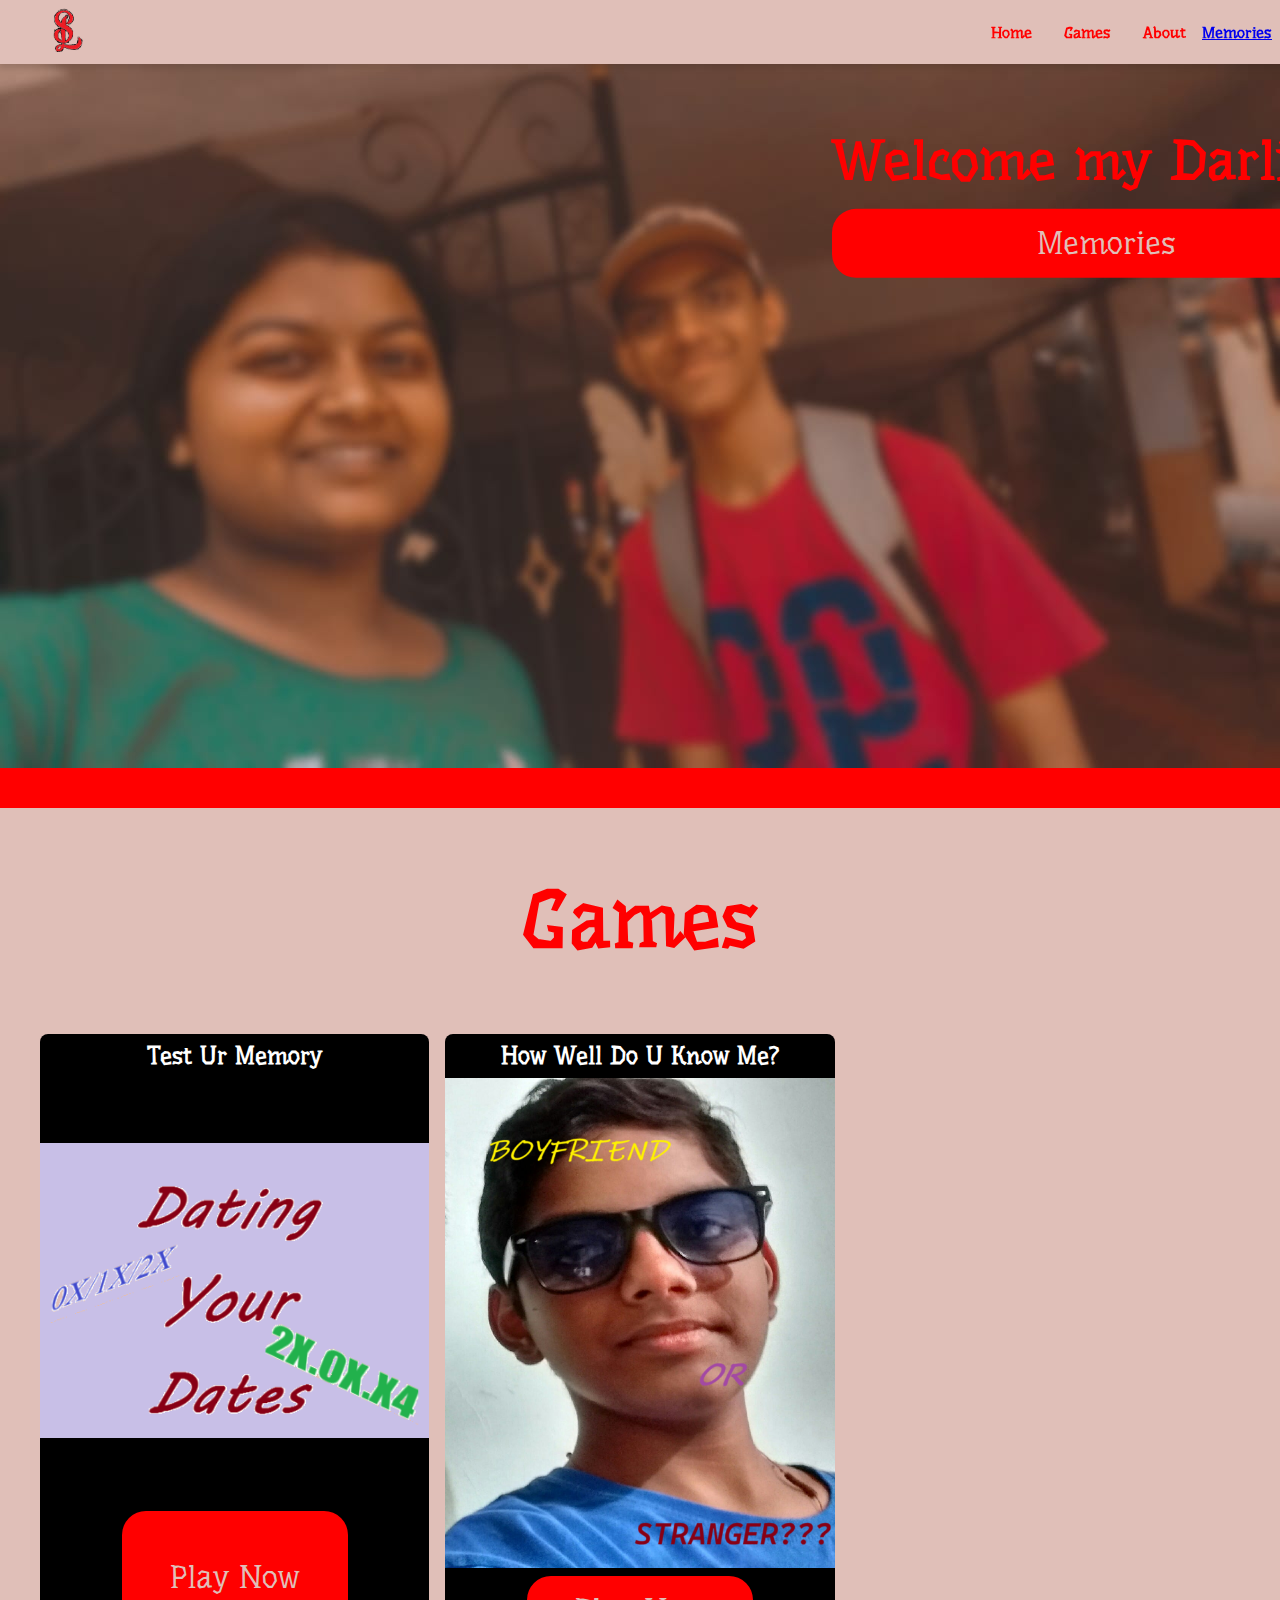
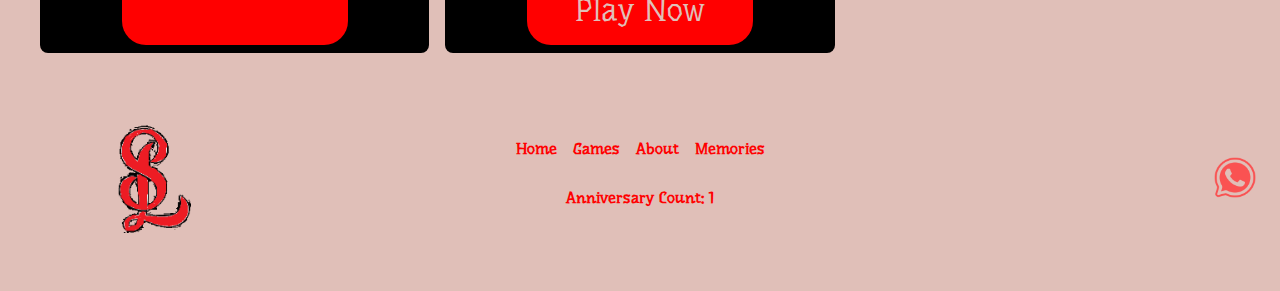
<file: index.html>
<!DOCTYPE html>
<html>

<head>
    <meta charset="UTF-8">
    <meta name="viewport" content="width=device-width, initial=1.0">
    <meta name="description" content="Sharanya and Leon's Aniversary celebration">
    <meta name="keywords" content="Sharanya, Sharu, Leon, Leo, Anniversary, First, Anni">
    <meta name="author" content="Leon">
    <title>Sharu_n_Leo</title>
    <!-- google fonts -->
    <link rel="preconnect" href="https://fonts.googleapis.com">
    <link rel="preconnect" href="https://fonts.gstatic.com" crossorigin>
    <link href="https://fonts.googleapis.com/css2?family=Underdog&display=swap" rel="stylesheet">
    <!-- stylesheet -->
    <link href="styles/styles.css" rel="stylesheet">
    <!-- font awesome cdn -->
    <link rel="stylesheet" href="https://cdnjs.cloudflare.com/ajax/libs/font-awesome/6.5.1/css/all.min.css"
        integrity="sha512-DTOQO9RWCH3ppGqcWaEA1BIZOC6xxalwEsw9c2QQeAIftl+Vegovlnee1c9QX4TctnWMn13TZye+giMm8e2LwA=="
        crossorigin="anonymous" referrerpolicy="no-referrer" />
    <script src="scripts/scripts.js" defer></script>
</head>

<body>
    <!-- overlay for mobile -->
    <div id="overlay">
        <div>
            <i class="fa fa-times" title="button to close mobile navigation" onclick="off()"></i>
        </div>
        <div class="overlay-text">
            <a href="index.html">Home</a>
            <a href="games.html">Games</a>
            <a href="about.html">About</a>
            <a href="memories.html">Memories</a>
        </div>

    </div>
    <header>
        <nav class="nav full-nav">
            <div>
                <img src="images/S&L_logo.png" alt="Sharu and leo logo" style="width: 6.35rem;"
                    loading="lazy">
            </div>
            <div>
                <a href="index.html">Home</a>
                <a href="games.html">Games</a>
                <a href="about.html">About</a>
                <a href="memories.html">Memories</a>
            </div>
        </nav>

        <!-- mobile -->
        <nav class="nav mobile-nav">
            <div>
                <img src="images/S&L_logo.png" alt="Sharu and Leo logo" style="width: 1.5rem;">
            </div>
            <div>
                <i class="fa-solid fa-bars" title="button to open navigation" onclick="on()"></i>
            </div>
        </nav>
    </header>

    <main>
        <div class="hero-container">
            <img class="hero-image" src="images/Page banner.jpg"
                alt="Mangalore Sharu Leo">
            <div class="hero-text">
                <h1>Welcome my Darling!!</h1>
                <a href="memories.html" class="hero-btn">Memories</a>
            </div>
        </div>
        <div class="red-spacer"></div>

        <div class="games">
            <h2>Games</h2>
            <div class="games-grid">
                <div class="games-child">
                    <h4>Test Ur Memory</h4>
                    <img src="images/Memory_game.png" alt="Memory Game Sharu and Leo Dates" loading="lazy"
                        style="width: 100%;">
                    <a href="dates.html" class="hero-btn">Play Now</a>
                </div>
                <div class="games-child">
                    <h4>How Well Do U Know Me?</h4>
                    <img src="images/Quiz_game.png" alt="supreme pizza" loading="lazy"
                        style="width: 100%;">
                    <a href="quiz.html" class="hero-btn">Play Now</a>
                </div>

            </div>

        </div>
    </main>

    <!-- footer -->
    <footer>
        <div>
            <img src="images/S&L_logo.png" alt="Sharu n leo logo" style="width: 20vw;" loading="lazy">
        </div>
        <div>
            <div>
                <a href="index.html">Home</a>
                <a href="games.html">Games</a>
                <a href="about.html">About</a>
                <a href="memories.html">Memories</a>
            </div>
            <div>
                <h4>Anniversary Count: 1</h4>
            </div>
        </div>
        <div>
            <img src="images/whatsapp_logo.png" alt="alvins instagram logo" style="width: 10%;" loading="lazy">
        </div>
    </footer>
</body>

</html>
</file>
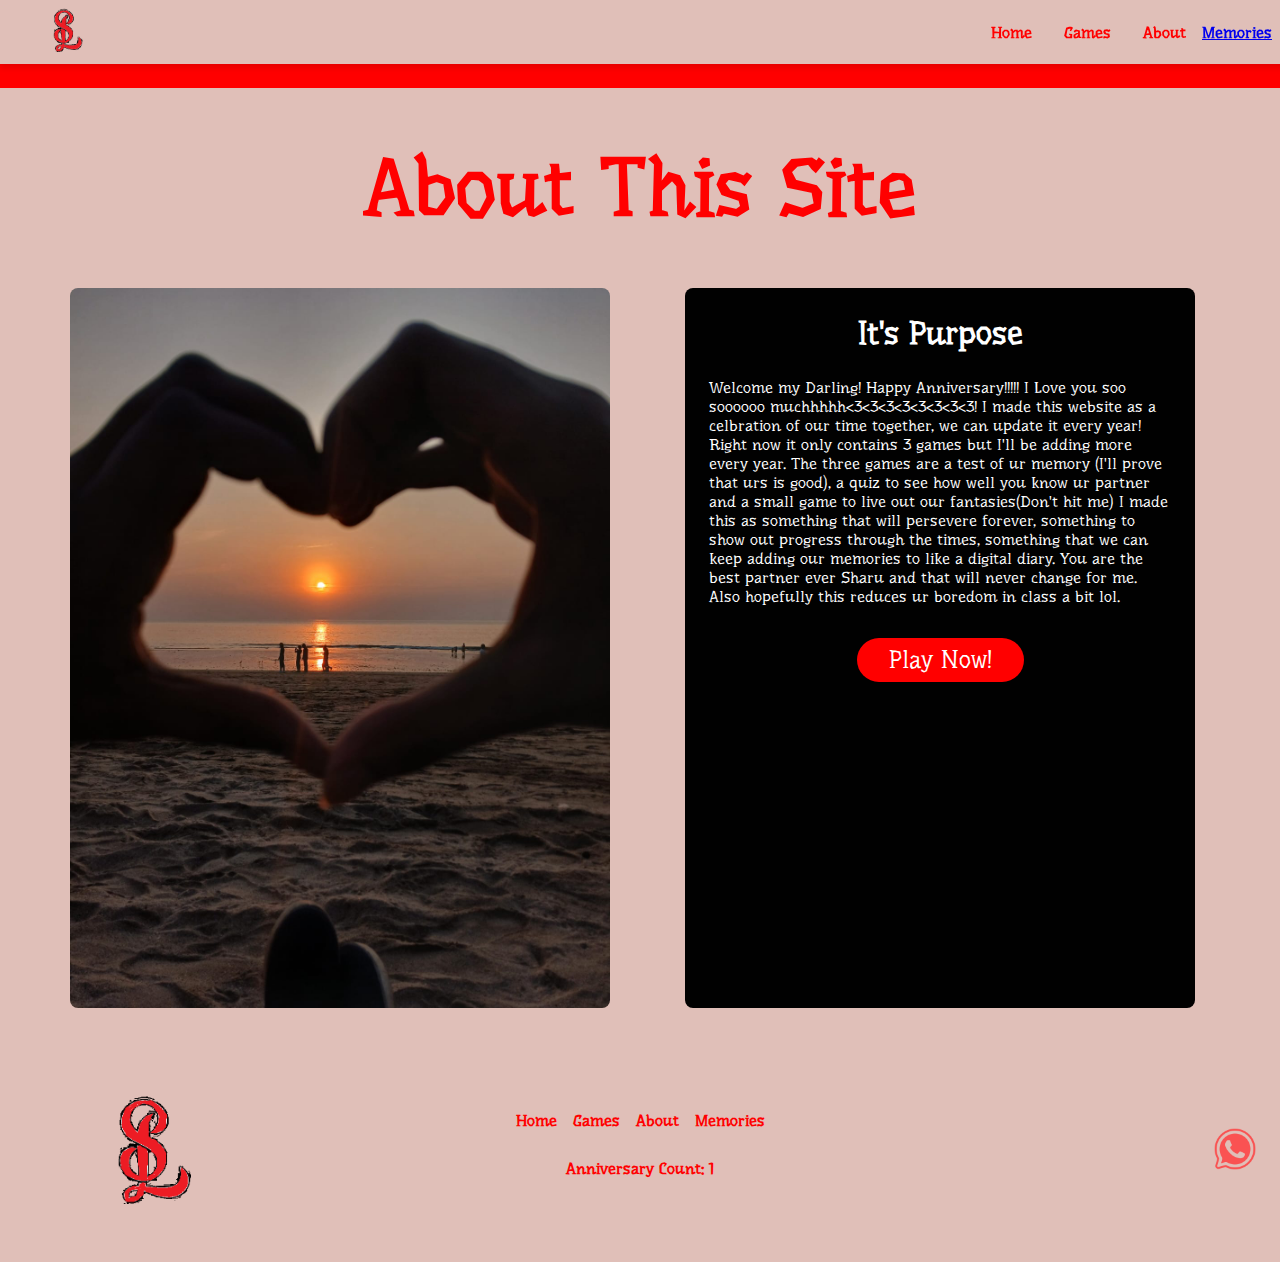
<file: about.html>
<!DOCTYPE html>
<html>

<head>
    <meta charset="UTF-8">
    <meta name="viewport" content="width=device-width, initial=1.0">
    <meta name="description" content="Sharanya and Leon's Aniversary celebration">
    <meta name="keywords" content="Sharanya, Sharu, Leon, Leo, Anniversary, First, Anni">
    <meta name="author" content="Leon">
    <title>Sharu_n_Leo</title>
    <!-- google fonts -->
    <link rel="preconnect" href="https://fonts.googleapis.com">
    <link rel="preconnect" href="https://fonts.gstatic.com" crossorigin>
    <link href="https://fonts.googleapis.com/css2?family=Underdog&display=swap" rel="stylesheet">
    <!-- stylesheet -->
    <link href="styles/styles.css" rel="stylesheet">
    <!-- font awesome cdn -->
    <link rel="stylesheet" href="https://cdnjs.cloudflare.com/ajax/libs/font-awesome/6.5.1/css/all.min.css"
        integrity="sha512-DTOQO9RWCH3ppGqcWaEA1BIZOC6xxalwEsw9c2QQeAIftl+Vegovlnee1c9QX4TctnWMn13TZye+giMm8e2LwA=="
        crossorigin="anonymous" referrerpolicy="no-referrer" />
    <script src="scripts/scripts.js" defer></script>
</head>

<body>
    <!-- overlay for mobile -->
    <div id="overlay">
        <div>
            <i class="fa fa-times" title="button to close mobile navigation" onclick="off()"></i>
        </div>
        <div class="overlay-text">
            <a href="index.html">Home</a>
            <a href="games.html">Games</a>
            <a href="about.html">About</a>
            <a href="memories.html">Memories</a>
        </div>

    </div>
    <header>
        <nav class="nav full-nav">
            <div>
                <img src="images/S&L_logo.png" alt="Sharu and Leo logo" style="width: 6.35rem;"
                    loading="lazy">
            </div>
            <div>
                <a href="index.html">Home</a>
                <a href="games.html">Games</a>
                <a href="about.html">About</a>
                <a href="memories.html">Memories</a>
            </div>
        </nav>

        <!-- mobile -->
        <nav class="nav mobile-nav">
            <div>
                <img src="images/S&L_logo.png" alt="Sharu and Leo logo" style="width: 1.5rem;">
            </div>
            <div>
                <i class="fa-solid fa-bars" title="button to open navigation" onclick="on()"></i>
            </div>
        </nav>
    </header>

    <main>
        <div class="red-spacer"></div>

        <!-- about -->
        <div>
            <h1>About This Site</h1>
            <div class="about">
                <img src="images/About_us.jpg" alt="alvins owner" loading="lazy"
                    style="width: 90%;">
                <div class="about-child2">
                    <div>
                        <h2>It's Purpose</h2>
                        <p>
                            Welcome my Darling! Happy Anniversary!!!!! I Love you soo soooooo muchhhhh<3<3<3<3<3<3<3<3!
                            I made this website as a celbration of our time together, we can update it every year!
                            Right now it only contains 3 games but I'll be adding more every year. The three games are a test of ur memory
                            (I'll prove that urs is good), a quiz to see how well you know ur partner and a small game to live out our fantasies(Don't hit me)
                            I made this as something that will persevere forever, something to show out progress through the times, something that we can keep adding our memories to like a digital diary.
                            You are the best partner ever Sharu and that will never change for me. Also hopefully this reduces ur boredom in class a bit lol.
                        </p>
                        <a href="games.html">Play Now!</a>
                    </div>

                </div>

            </div>
        </div>



    </main>

    <!-- footer -->
    <footer>
        <div>
            <img src="images/S&L_logo.png" alt="alvins logo" style="width: 20vw;" loading="lazy">
        </div>
        <div>
            <div>
                <a href="index.html">Home</a>
                <a href="games.html">Games</a>
                <a href="about.html">About</a>
                <a href="memories.html">Memories</a>
            </div>
            <div>
                <h4>Anniversary Count: 1</h4>
            </div>
        </div>
        <div>
            <img src="images/whatsapp_logo.png" alt="whatsapp logo" style="width: 10%;" loading="lazy">
        </div>
    </footer>
</body>

</html>
</file>
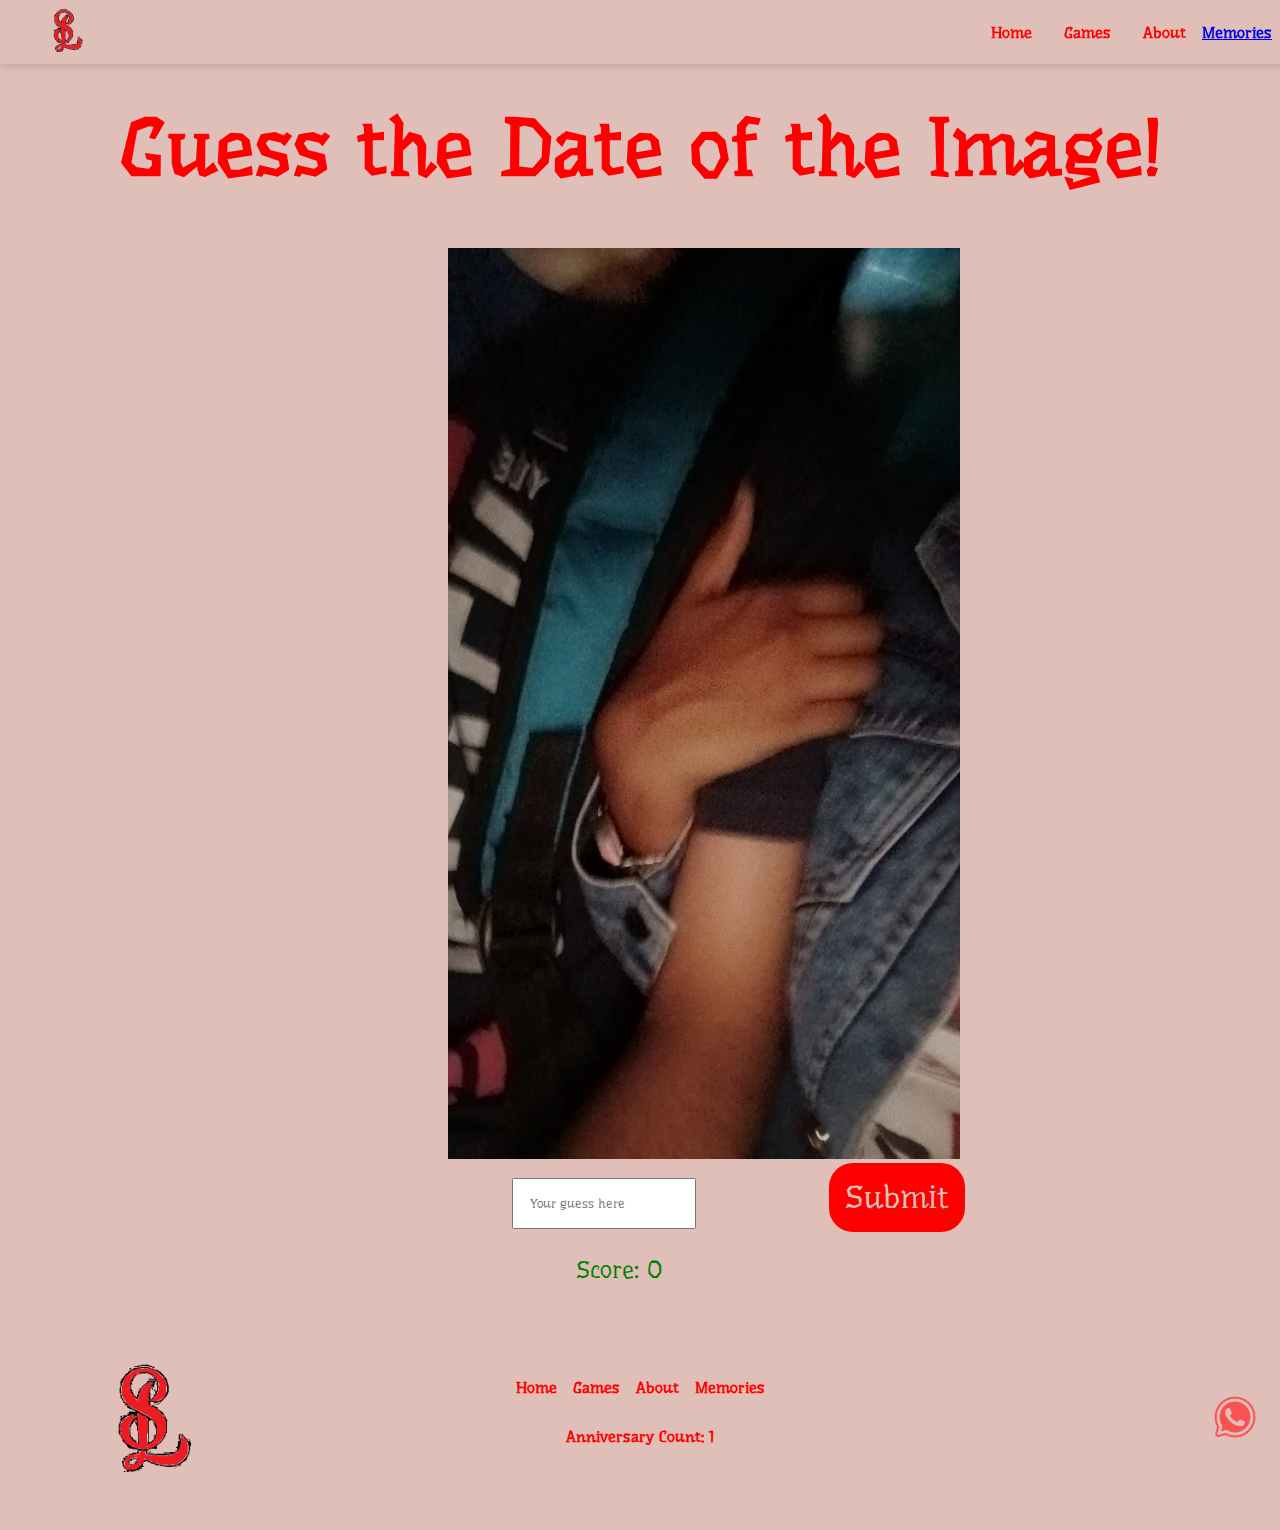
<file: dates.html>
<!DOCTYPE html>
<html>

<head>
    <meta charset="UTF-8">
    <meta name="viewport" content="width=device-width, initial=1.0">
    <meta name="description" content="Sharanya and Leon's Aniversary celebration">
    <meta name="keywords" content="Sharanya, Sharu, Leon, Leo, Anniversary, First, Anni">
    <meta name="author" content="Leon">
    <title>Sharu_n_Leo</title>
    <!-- google fonts -->
    <link rel="preconnect" href="https://fonts.googleapis.com">
    <link rel="preconnect" href="https://fonts.gstatic.com" crossorigin>
    <link href="https://fonts.googleapis.com/css2?family=Underdog&display=swap" rel="stylesheet">
    <!-- stylesheet -->
    <link href="styles/styles.css" rel="stylesheet">
    <!-- font awesome cdn -->
    <link rel="stylesheet" href="https://cdnjs.cloudflare.com/ajax/libs/font-awesome/6.5.1/css/all.min.css"
        integrity="sha512-DTOQO9RWCH3ppGqcWaEA1BIZOC6xxalwEsw9c2QQeAIftl+Vegovlnee1c9QX4TctnWMn13TZye+giMm8e2LwA=="
        crossorigin="anonymous" referrerpolicy="no-referrer" />
</head>

<body>
    <!-- overlay for mobile -->
    <div id="overlay">
        <div>
            <i class="fa fa-times" title="button to close mobile navigation" onclick="off()"></i>
        </div>
        <div class="overlay-text">
            <a href="index.html">Home</a>
            <a href="games.html">Games</a>
            <a href="about.html">About</a>
            <a href="memories.html">Memories</a>
        </div>

    </div>
    <header>
        <nav class="nav full-nav">
            <div>
                <img src="images/S&L_logo.png" alt="Sharu n Leo logo" style="width: 6.35rem;"
                    loading="lazy">
            </div>
            <div>
                <a href="index.html">Home</a>
                <a href="games.html">Games</a>
                <a href="about.html">About</a>
                <a href="memories.html">Memories</a>
            </div>
        </nav>

        <!-- mobile -->
        <nav class="nav mobile-nav">
            <div>
                <img src="images/S&L_logo.png" alt="Sharu n leo logo" style="width: 1.5rem;">
            </div>
            <div>
                <i class="fa-solid fa-bars" title="button to open navigation" onclick="on()"></i>
            </div>
        </nav>
    </header>
    <main>
  <h1>Guess the Date of the Image!</h1>
  <img id="quiz-image" src="" style="width: 40%; height: auto; left: 35%;" class="date_image" alt="Guess this" />
  <br>
  <input type="text" id="user-input" style="position: relative; left:40%; padding: 1rem 1rem;;" placeholder="Your guess here" />
  <button class="submit-btn" onclick="submitAnswer()">Submit</button>
  <p id="feedback"></p>
  <p id="score" class="displayed_score">Score: 0</p>
</main>
  <script src="dates.js"></script>
  <footer>
    <div>
        <img src="images/S&L_logo.png" alt="Sharu and leo" style="width: 20vw;" loading="lazy">
    </div>
    <div>
        <div>
            <a href="index.html">Home</a>
            <a href="games.html">Games</a>
            <a href="about.html">About</a>
            <a href="memories.html">Memories</a>
        </div>
        <div>
            <h4>Anniversary Count: 1</h4>
        </div>
    </div>
    <div>
        <img src="images/whatsapp_logo.png" alt="Whatsapp logo" style="width: 10%;" loading="lazy">
    </div>
</footer>
</body>

</html>
</file>
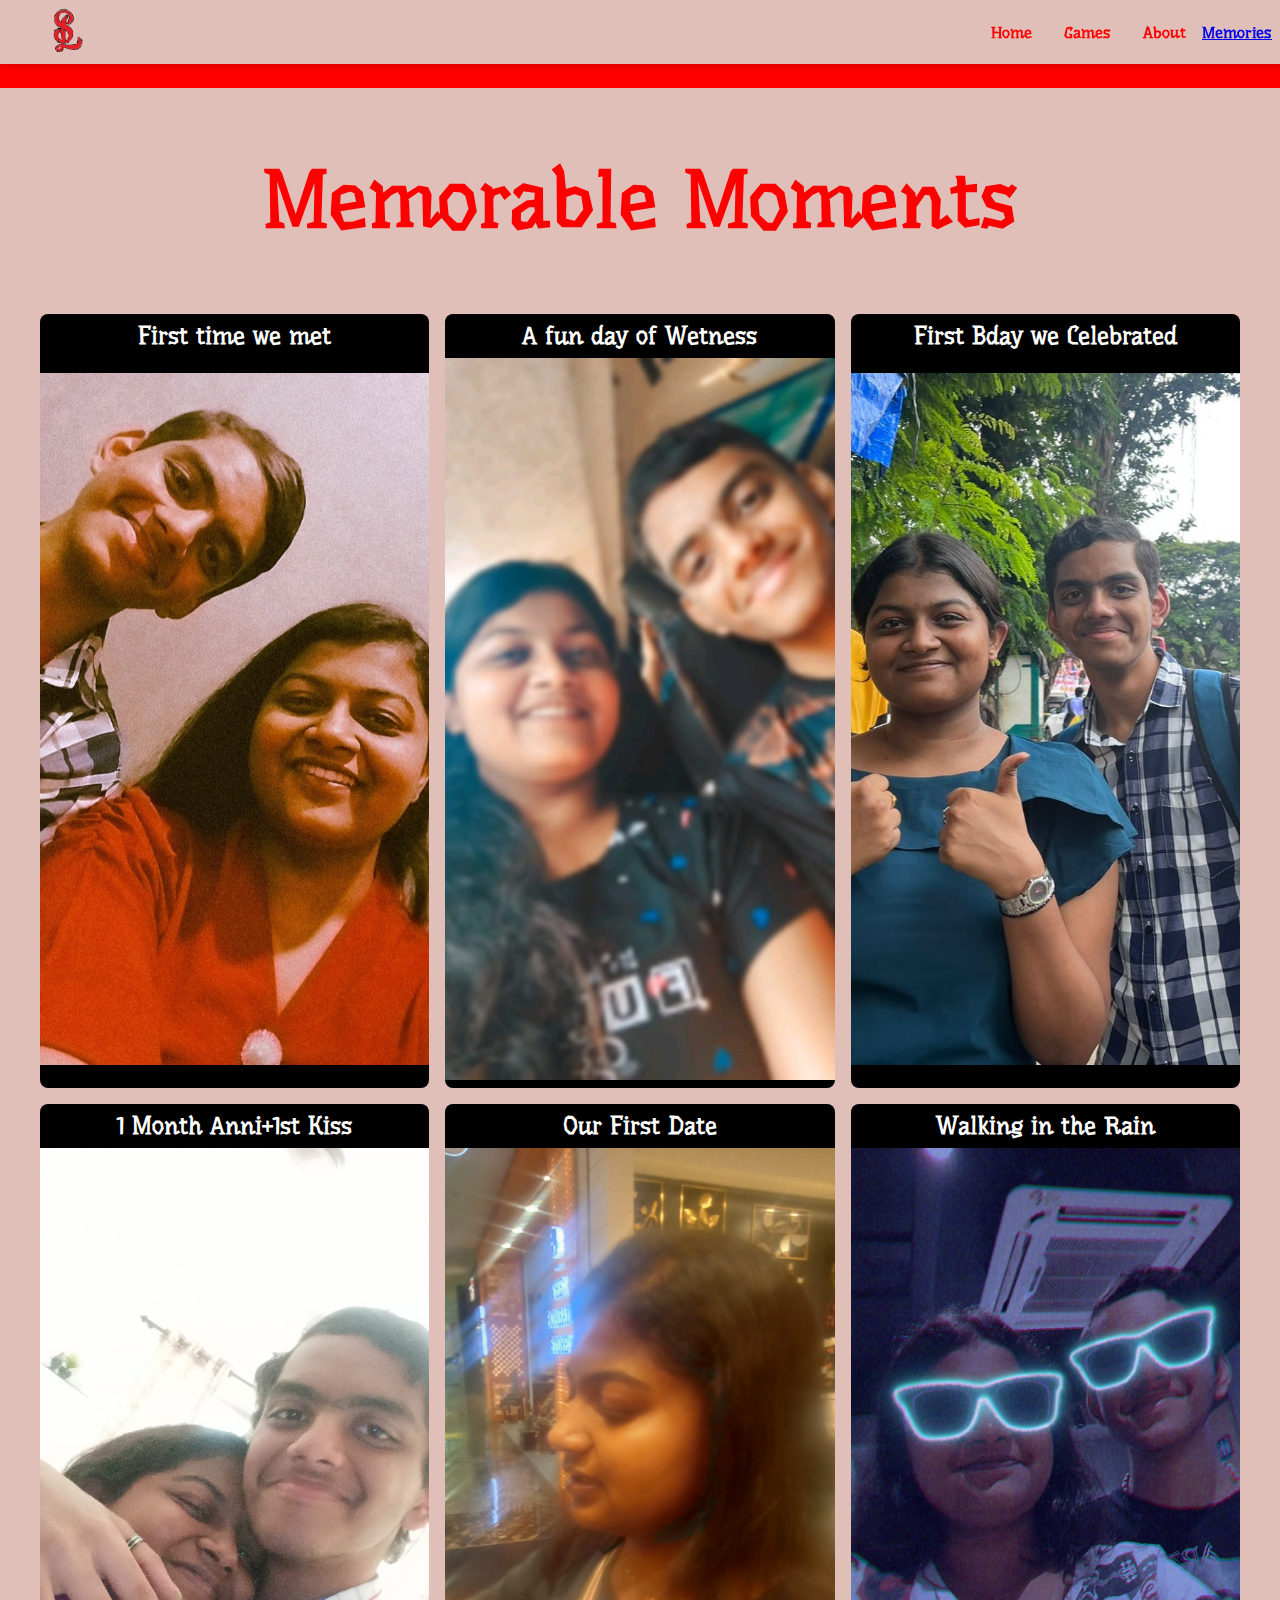
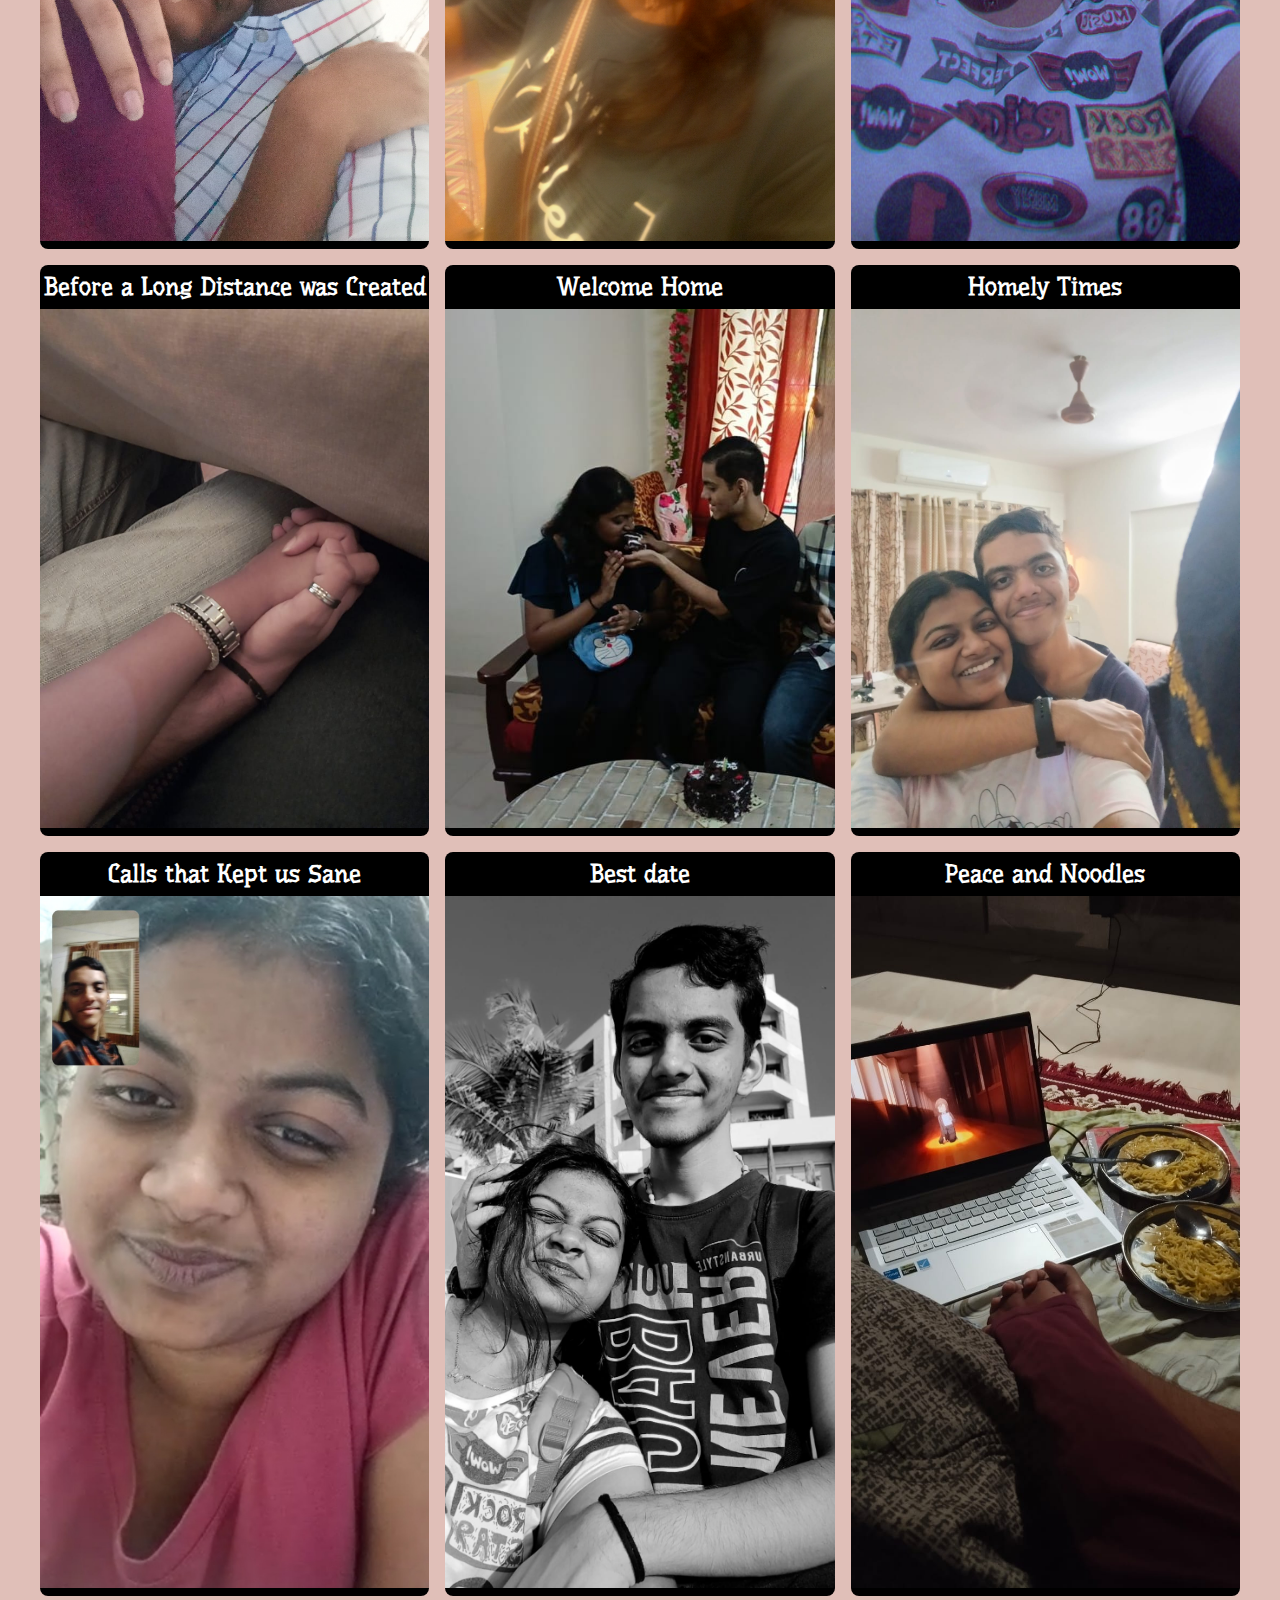
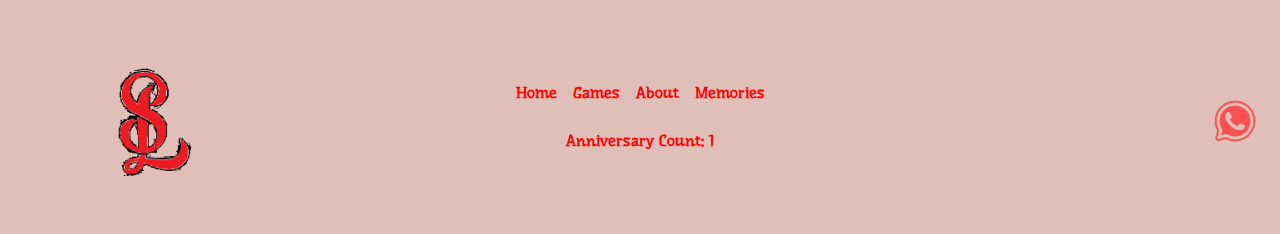
<file: memories.html>
<!DOCTYPE html>
<html>

<head>
    <meta charset="UTF-8">
    <meta name="viewport" content="width=device-width, initial=1.0">
    <meta name="description" content="Sharanya and Leon's Aniversary celebration">
    <meta name="keywords" content="Sharanya, Sharu, Leon, Leo, Anniversary, First, Anni">
    <meta name="author" content="Leon">
    <title>Sharu_n_Leo</title>
    <!-- google fonts -->
    <link rel="preconnect" href="https://fonts.googleapis.com">
    <link rel="preconnect" href="https://fonts.gstatic.com" crossorigin>
    <link href="https://fonts.googleapis.com/css2?family=Underdog&display=swap" rel="stylesheet">
    <!-- stylesheet -->
    <link href="styles/styles.css" rel="stylesheet">
    <!-- font awesome cdn -->
    <link rel="stylesheet" href="https://cdnjs.cloudflare.com/ajax/libs/font-awesome/6.5.1/css/all.min.css"
        integrity="sha512-DTOQO9RWCH3ppGqcWaEA1BIZOC6xxalwEsw9c2QQeAIftl+Vegovlnee1c9QX4TctnWMn13TZye+giMm8e2LwA=="
        crossorigin="anonymous" referrerpolicy="no-referrer" />
    <script src="scripts/scripts.js" defer></script>
</head>

<body>
    <!-- overlay for mobile -->
    <div id="overlay">
        <div>
            <i class="fa fa-times" title="button to close mobile navigation" onclick="off()"></i>
        </div>
        <div class="overlay-text">
            <a href="index.html">Home</a>
            <a href="games.html">Games</a>
            <a href="about.html">About</a>
            <a href="memories.html">Memories</a>
        </div>

    </div>
    <header>
        <nav class="nav full-nav">
            <div>
                <img src="images/S&L_logo.png" alt="alvins logo" style="width: 6.35rem;"
                    loading="lazy">
            </div>
            <div>
                <a href="index.html">Home</a>
                <a href="games.html">Games</a>
                <a href="about.html">About</a>
                <a href="memories.html">Memories</a>
            </div>
        </nav>

        <!-- mobile -->
        <nav class="nav mobile-nav">
            <div>
                <img src="images/S&L_logo.png" alt="alvins logo" style="width: 1.5rem;">
            </div>
            <div>
                <i class="fa-solid fa-bars" title="button to open navigation" onclick="on()"></i>
            </div>
        </nav>
    </header>


    <main>
        <div class="red-spacer"></div>
        <div class="games">
            <h2>Memorable Moments</h2>
            <div class="games-grid">
                <div class="games-child">
                    <h4>First time we met</h4>
                    <img src="images/first.jpg" alt="Memory Game Sharu and Leo Dates" loading="lazy"
                        style="width: 100%;">
                </div>
                <div class="games-child">
                    <h4>A fun day of Wetness</h4>
                    <img src="images/Water_park.jpg" alt="supreme games" loading="lazy"
                        style="width: 100%;">
                </div>
                <div class="games-child">
                    <h4>First Bday we Celebrated</h4>
                    <img src="images/Bday.jpg" alt="cheese games" loading="lazy"
                        style="width: 100%;">
                </div>

            </div>

        </div>
        <div class="games">
            <div class="games-grid">
                <div class="games-child">
                    <h4>1 Month Anni+1st Kiss</h4>
                    <img src="images/kiss.jpg" alt="Memory Game Sharu and Leo Dates" loading="lazy"
                        style="width: 100%;">
                </div>
                <div class="games-child">
                    <h4>Our First Date</h4>
                    <img src="images/1st_date.jpg" alt="supreme games" loading="lazy"
                        style="width: 100%;">
                </div>
                <div class="games-child">
                    <h4>Walking in the Rain</h4>
                    <img src="images/rain.jpg" alt="cheese games" loading="lazy"
                        style="width: 100%;">
                </div>

            </div>

        </div>
        <div class="games">
            <div class="games-grid">
                <div class="games-child">
                    <h4>Before a Long Distance was Created</h4>
                    <img src="images/long_dist.jpg" alt="Memory Game Sharu and Leo Dates" loading="lazy"
                        style="width: 100%;">
                </div>
                <div class="games-child">
                    <h4>Welcome Home</h4>
                    <img src="images/Bday home.jpg" alt="supreme games" loading="lazy"
                        style="width: 100%;">
                </div>
                <div class="games-child">
                    <h4>Homely Times</h4>
                    <img src="images/home.jpg" alt="cheese games" loading="lazy"
                        style="width: 100%;">
                </div>

            </div>

        </div>
        <div class="games">
            <div class="games-grid">
                <div class="games-child">
                    <h4>Calls that Kept us Sane</h4>
                    <img src="images/Video.jpg" alt="Memory Game Sharu and Leo Dates" loading="lazy"
                        style="width: 100%;">
                </div>
                <div class="games-child">
                    <h4>Best date</h4>
                    <img src="images/Best_date.jpg" alt="supreme games" loading="lazy"
                        style="width: 100%;">
                </div>
                <div class="games-child">
                    <h4>Peace and Noodles
                    </h4>
                    <img src="images/home_date.jpg" alt="cheese games" loading="lazy"
                        style="width: 100%;">
                </div>

            </div>

        </div>

    </main>

    <!-- footer -->
    <footer>
        <div>
            <img src="images/S&L_logo.png" alt="alvins logo" style="width: 20vw;" loading="lazy">
        </div>
        <div>
            <div>
                <a href="index.html">Home</a>
                <a href="games.html">Games</a>
                <a href="about.html">About</a>
                <a href="memories.html">Memories</a>
            </div>
            <div>
                <h4>Anniversary Count: 1</h4>
            </div>
        </div>
        <div>
            <img src="images/whatsapp_logo.png" alt="alvins instagram logo" style="width: 10%;" loading="lazy">
        </div>
    </footer>
</body>

</html>
</file>
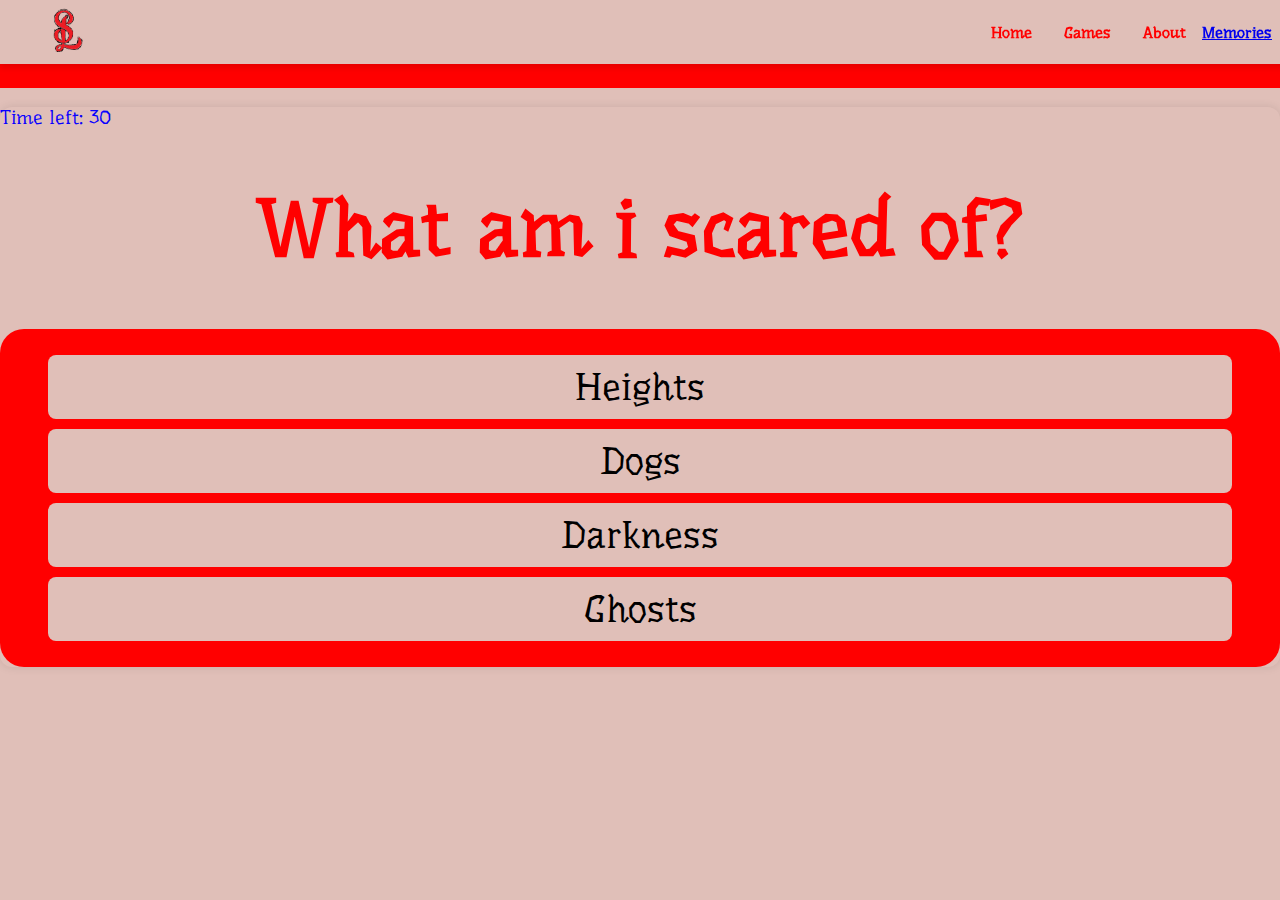
<file: quiz.html>
<!DOCTYPE html>
<html>

<head>
    <meta charset="UTF-8">
    <meta name="viewport" content="width=device-width, initial=1.0">
    <meta name="description" content="Sharanya and Leon's Aniversary celebration">
    <meta name="keywords" content="Sharanya, Sharu, Leon, Leo, Anniversary, First, Anni">
    <meta name="author" content="Leon">
    <title>Sharu_n_Leo</title>
    <!-- google fonts -->
    <link rel="preconnect" href="https://fonts.googleapis.com">
    <link rel="preconnect" href="https://fonts.gstatic.com" crossorigin>
    <link href="https://fonts.googleapis.com/css2?family=Underdog&display=swap" rel="stylesheet">
    <!-- stylesheet -->
    <link href="styles/styles.css" rel="stylesheet">
    <!-- font awesome cdn -->
    <link rel="stylesheet" href="https://cdnjs.cloudflare.com/ajax/libs/font-awesome/6.5.1/css/all.min.css"
        integrity="sha512-DTOQO9RWCH3ppGqcWaEA1BIZOC6xxalwEsw9c2QQeAIftl+Vegovlnee1c9QX4TctnWMn13TZye+giMm8e2LwA=="
        crossorigin="anonymous" referrerpolicy="no-referrer" />
    
</head>

<body>
    <!-- overlay for mobile -->
    <div id="overlay">
        <div>
            <i class="fa fa-times" title="button to close mobile navigation" onclick="off()"></i>
        </div>
        <div class="overlay-text">
            <a href="index.html">Home</a>
            <a href="games.html">Games</a>
            <a href="about.html">About</a>
            <a href="memories.html">Memories</a>
        </div>

    </div>
    <header>
        <nav class="nav full-nav">
            <div>
                <img src="images/S&L_logo.png" alt="Sharu n leo logo" style="width: 6.35rem;"
                    loading="lazy">
            </div>
            <div>
                <a href="index.html">Home</a>
                <a href="games.html">Games</a>
                <a href="about.html">About</a>
                <a href="memories.html">Memories</a>
            </div>
        </nav>

        <!-- mobile -->
        <nav class="nav mobile-nav">
            <div>
                <img src="images/S&L_logo.png" alt="Sharu and leo logo" style="width: 1.5rem;">
            </div>
            <div>
                <i class="fa-solid fa-bars" title="button to open navigation" onclick="on()"></i>
            </div>
        </nav>
    </header>

    <main>
        <div class="red-spacer"></div>
        <div class="quiz-container">
            <p id="timer" class="time">Time left: 30</p>
            <h1 id="question">Loading...</h1>
            <div class="option-btn" id="options"></div>
            <button class="hero-btn" id="next-btn">Next</button>
            <p id="score" class="displayed_score"></p>
        </div>
    </main>
    <script src="scripts/quiz.js"></script>
</body>
</html>
</file>
<file: styles/styles.css>
* {
    font-family: "Underdog", serif;
}

body {
    background-color: #E0BFB8;
    margin: 0;
    box-sizing: border-box;
}
.quiz-container {
    background: #E0BFB8;
    border-radius: 12px;
    box-shadow: 0 0 10px rgba(0,0,0,0.1);
    width: 100%;
  }
  
  button.option-btn {
    display: block;
    font-size: larger;
    margin: 10px 0;
    padding: 10px;
    width: 100%;
    background-color: #E0BFB8;
    border: none;
    border-radius: 8px;
    cursor: pointer;
  }
  
  button.option-btn:hover {
    color: #E0BFB8;
    background-color: rgb(238, 134, 30);
  }
  button.option-btn:focus{
    background-color: rgb(8, 223, 8);
    color: #E0BFB8;
  }
  
@media (max-width: 967px) {
    html {
        font-size: 80%;
        /* Adjust the base font size for smaller screens */
    }
}

@media (max-width: 768px) {
    html {
        font-size: 60%;
        /* Adjust the base font size for smaller screens */
    }
}

header {
    position: relative;
    z-index: 1;
    height: 3rem;
}

.nav {
    background-color: #E0BFB8;
    color: #FF0000;
    display: flex;
    justify-content: space-between;
    align-items: center;
    padding: .5rem;
    position: fixed;
    width: 100%;
    height: 3rem;
    box-shadow: 0 4px 6px rgba(0, 0, 0, 0.1);
}

.nav div:nth-child(2) {
    display: flex;
    align-items: center;
    padding-right: 1rem;
    font-weight: bolder;
}

.nav div:nth-child(2) a:nth-child(-n+3) {
    color: #FF0000;
    text-decoration: none;
    padding: 0 1rem;
}

.nav div:nth-child(1) img {
    padding: 0 .5rem;
}

.order-nav {
    align-self: center;
    margin: 0 .5rem;
    padding: .5rem 2rem;
    background-color: #FF0000;
    color: #fff;
    border: none;
    border-radius: 1.5rem;
    font-size: 1rem;
    text-decoration: none;
}

@media (min-width: 801px) {
    .mobile-nav {
        display: none;
    }
}

@media (max-width: 800px) {
    .full-nav {
        display: none;
    }

    .mobile-nav {
        padding: 0;
    }

    .fa-bars {
        padding: .5rem;
    }
}

/* overlay */
/* mobile overlay nav */

#overlay {
    display: none;
    position: fixed;
    width: 100%;
    height: 100%;
    background-color: rgba(0, 0, 0, 0.7);
    z-index: 2;
}

.overlay-text {
    position: absolute;
    top: 50%;
    left: 50%;
    transform: translate(-50%, -50%);
    text-align: center;
}

.overlay-text a {
    display: block;
    color: #fff;
    font-weight: 600;
    text-decoration: none;
    font-size: 1.5rem;
    padding: .5rem 2rem;
    /* transition: all 200ms ease-in-out; */
}

.fa-times {
    font-size: 4rem;
    color: #fff;
    padding: 1rem;
    /* transition: all 200ms ease-in-out; */
}

.fa-times:hover {
    animation: rotateAnimation 200ms ease-in-out;
}

/* animation */
@keyframes rotateAnimation {
    0% {
        transform: rotate(0deg);
    }

    100% {
        transform: rotate(90deg);
    }
}

/* hero style image */
.hero-container {
    position: relative;
    color: #fff;
}

.hero-image {
    height: 20%;
    width: 100%;
    display: block;
}

.hero-text {
    font-size: 3rem;
    position: absolute;
    color: #E0BFB8;
    top: 25%;
    right: 35vw;
    transform: translate(100%, -70%);
    text-align: right;
}

@media (max-width: 768px) {
    .hero-text {
        right: 30vw;
    }
}
.option-btn
{
    margin: 0;
    padding: 1rem 3rem;
    background-color: #FF0000;
    color: black;
    border: none;
    border-radius: 1.5rem;
    font-size: 2rem;
    text-decoration: none;
}
.submit-btn {
    
    margin: 0;
    padding: 1rem 1rem;
    background-color: #FF0000;
    color: #E0BFB8;
    border: none;
    border-radius: 1.5rem;
    font-size: 2rem;
    position: relative;
    text-decoration: none;
    align-items: center;
    justify-content: center;
    text-align: center;
    left: 50%;
}
button.submit-btn:hover
{
    color: #000;
    background-color: aqua;
}
.hero-btn {
    margin: 0;
    padding: 1rem 3rem;
    background-color: #FF0000;
    color: #E0BFB8;
    border: none;
    border-radius: 1.5rem;
    font-size: 2rem;
    text-decoration: none;
    display: flex;
    align-items: center;
    justify-content: center;
    text-align: center;
}
.hero-text h1 {
    font-size: 3.5rem;
    margin: 1rem 0;
}
button.hero-btn:hover
{
    color: #000;
    background-color: aqua;
}
.displayed_score
{
    font-size: 24px;
    color: green;
    position: relative;
    left:45%;
}
.time
{
    font-size: larger;
    color: #0800ff;
}
/* red spacer */
.red-spacer {
    width: 100%;
    height: 2.5rem;
    background-color: #FF0000;
}

/* pizza elements */
.games h2,
h1 {
    font-size: 5rem;
    text-align: center;
    color: #FF0000;
}

.games-grid {
    display: grid;
    grid-template-columns: repeat(3, 1fr);
    grid-gap: 1rem;
    padding: 0 1rem 1rem 1rem;
    max-width: 1200px;
    margin: auto;
}

.games-child {
    display: grid;
    grid-template-columns: repeat(1, 1fr);
    justify-items: center;
    grid-gap: .5rem;
    color: #fff;
    background-color: #000;
    border-radius: .5rem;
    padding: .5rem 0;
}

.games-child h4 {
    font-size: 2rem;
    margin: 0;
}

.games-child h4:nth-child(1) {
    font-size: 1.5rem;
}

.add-to-cart {
    font-size: 1.25rem;
    width: 50%;
    color: #fff;
    background-color: #FF0000;
    border-radius: 1.5rem;
    border: none;
    padding: .5rem 0;
}

.add-selected {
    display: grid;
    grid-template-columns: repeat(3, 1fr);
    align-items: center;
    text-align: center;
}

.add-selected button {
    margin: .25rem;
    border-radius: 50%;
    border: none;
    text-align: center;
}
img.date_image
{
    position: relative;
    size: auto;
}
.fa-times,
.fa-plus {
    font-size: 1rem;
}

@media (max-width: 768px) {
    .pizza-grid {
        grid-template-columns: repeat(1, 1fr);
    }

    .pizza-child {
        width: 70%;
        margin: auto;
    }
}

/* footer */
footer {
    background-color: #E0BFB8;
    display: grid;
    grid-template-columns: repeat(3, 1fr);
    align-items: center;
    padding: 1rem;
    color: #FF0000;
    font-size: 1rem;
}

footer div:nth-child(2) {
    text-align: center;
}

footer div:nth-child(2) div:nth-child(1) {
    display: flex;
    justify-content: center;
}

footer div:nth-child(2) div:nth-child(1) a {
    text-decoration: none;
    color: #FF0000;
    padding: .5rem;
    font-weight: bolder;
}

footer div:nth-child(3) {
    text-align: right;
}

footer div:nth-child(1) img,
footer div:nth-child(3) img {
    padding: .5rem;
}

/* about */
.about {
    display: grid;
    grid-template-columns: repeat(2, 1fr);
    justify-items: center;
    margin: 0 auto 2rem;
    max-width: 1200px;
}

.about img {
    border-radius: .5rem;
}

.about-child2 {
    width: 85%;
    text-align: center;
    color: #fff;
    border-radius: .5rem;
    background-color: #010101;
}

.about-child2 div p {
    text-align: left;
    font-size: 1rem;
    padding: 0 1.5rem 1.5rem 1.5rem;
}

.about-child2 div h2 {
    font-size: 2rem;
}

.about-child2 div a {
    padding: .5rem 2rem;
    background-color: #FF0000;
    color: #fff;
    border: none;
    border-radius: 1.5rem;
    font-size: 1.5rem;
    text-decoration: none;
    align-self: center;
}

@media (max-width: 768px) {
    .about {
        grid-template-columns: repeat(1, 1fr);
        grid-gap: 1rem;
    }

    .about-child2 {
        padding-bottom: 3rem;
    }

}

/* form */
form {
    color: #fff;
    width: 80%;
    background-color: #010101;
    padding: 1.5rem;
    border-radius: .5rem;
    margin: auto;
    margin-bottom: 2rem;
}

.form1 {
    display: grid;
    grid-template-columns: repeat(2, 1fr);
}

.form-hr {
    border-color: #FF0000;
    width: 100%;
    margin: 1.5rem 0;
}

.form-input div {
    display: flex;
    flex-direction: column;
}

.form-input input {
    padding: .5rem;
    margin-bottom: .5rem;
    border-radius: .5rem;
}

.form-btn {
    display: flex;
    justify-content: center;
}

.form-btn button {
    padding: .5rem 2rem;
    background-color: #FF0000;
    color: #fff;
    border: none;
    border-radius: 1.5rem;
    font-size: 1.5rem;
    align-self: center;
    margin: 1rem;
}
</file>
